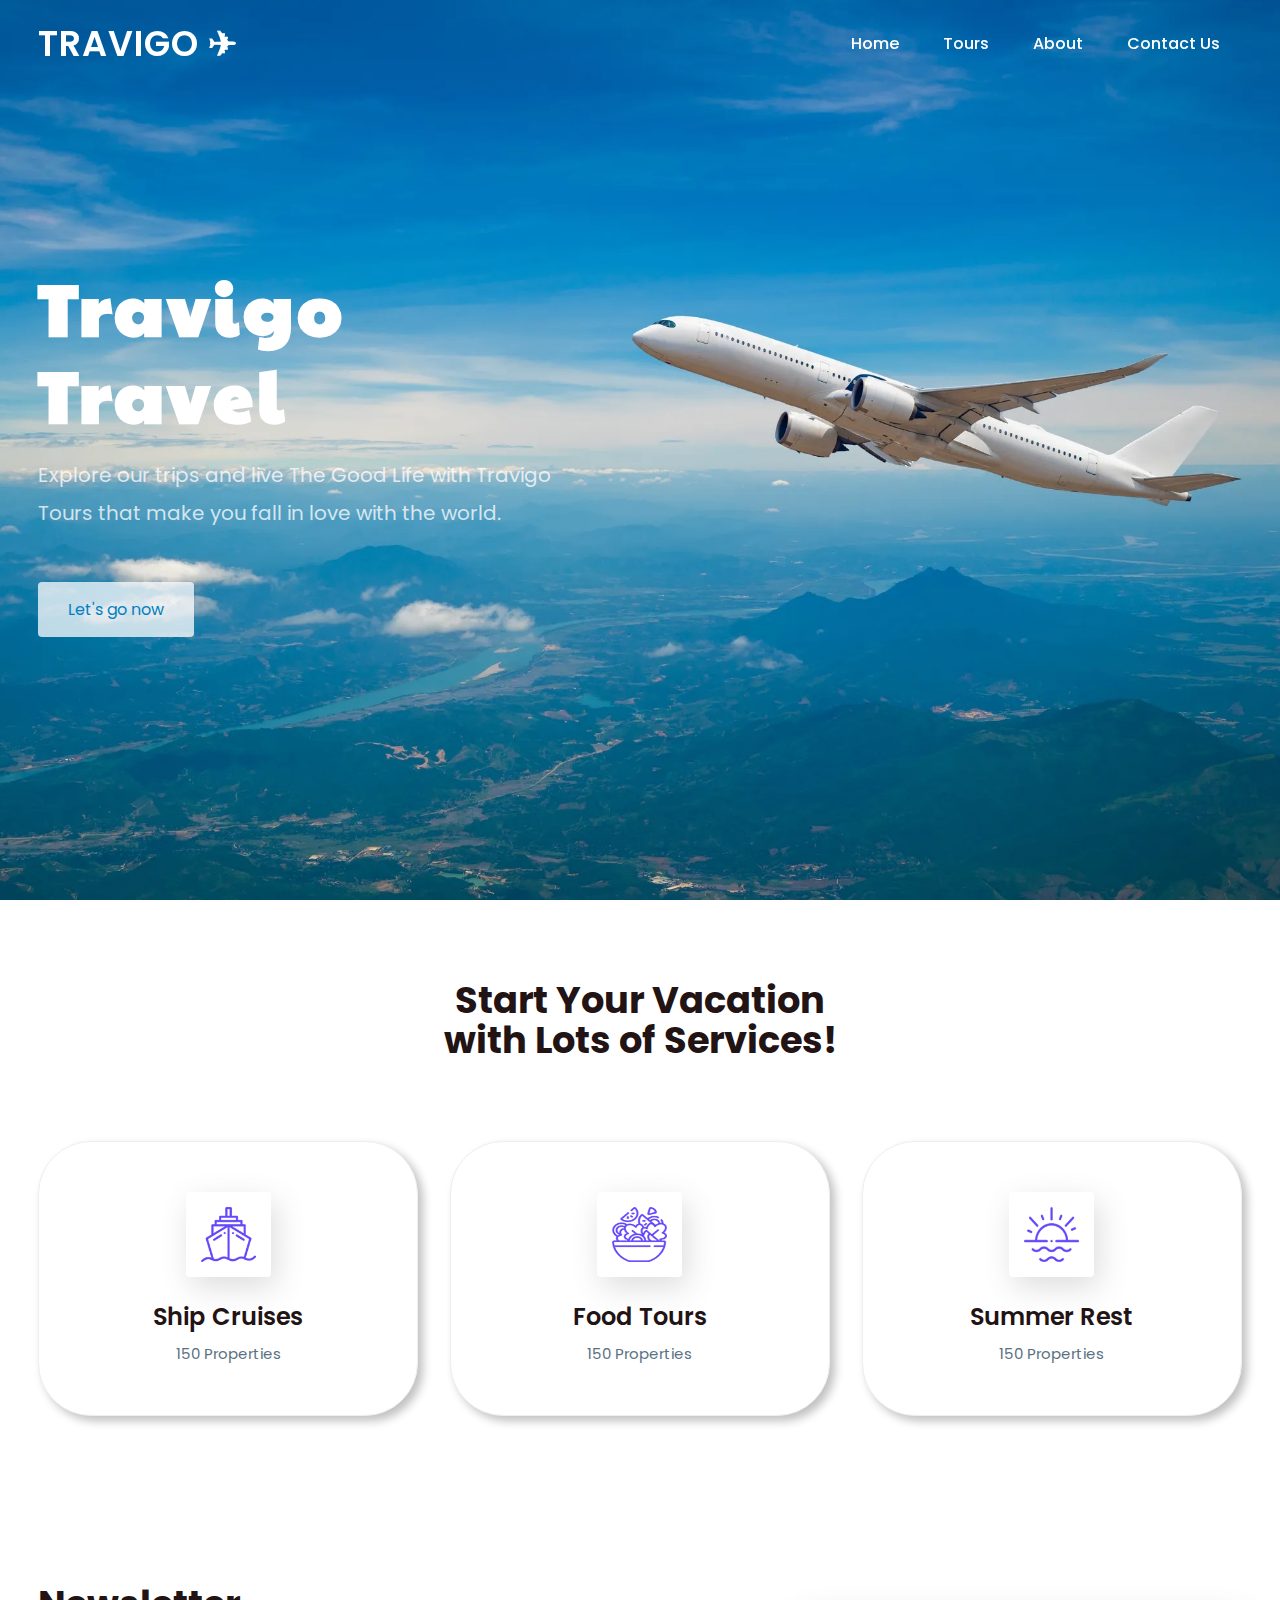
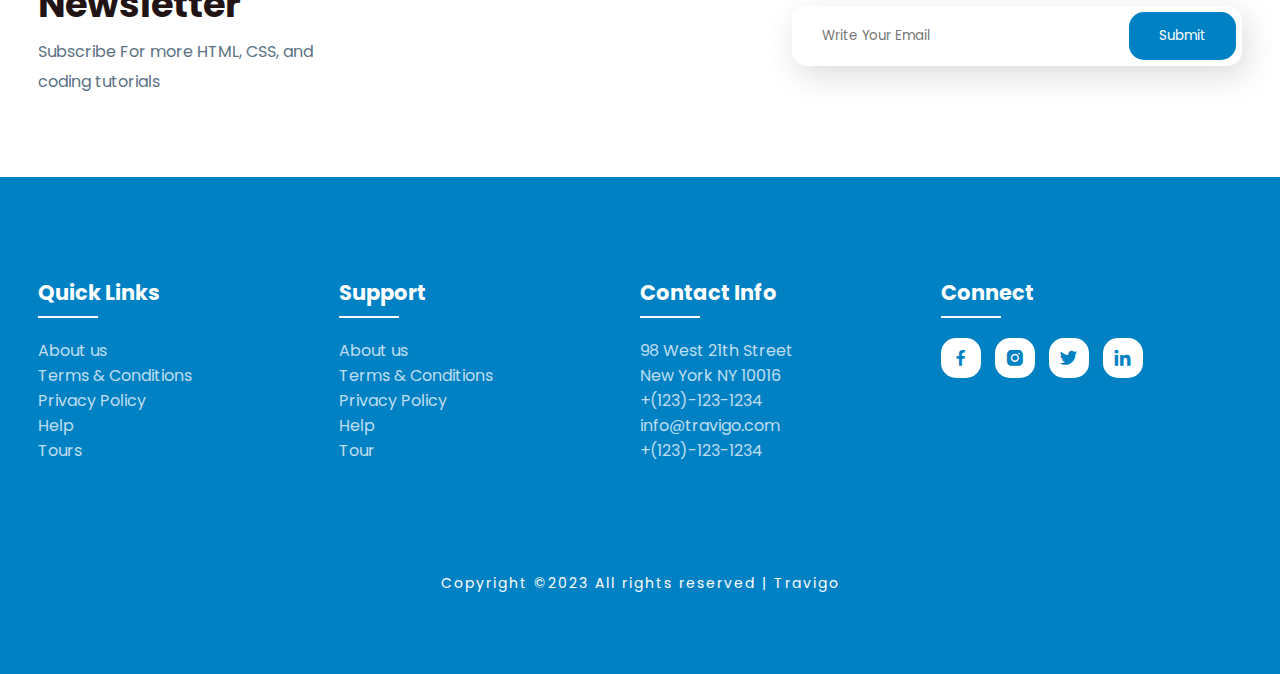
<file: index.html>
<!DOCTYPE html>
<html>
<head>
	<meta charset="utf-8">
	<meta name="viewport" content="width=device-width, initial-scale=1">
	<title>Travigo - Travel for everyone</title>
	<link rel="stylesheet" type="text/css" href="css/style.css">
	<link rel="icon" type="image/x-icon" href="/img/airplane.ico">

	<link rel="stylesheet" href="https://unpkg.com/boxicons@latest/css/boxicons.min.css">

  <link rel="preconnect" href="https://fonts.googleapis.com">
  <link rel="preconnect" href="https://fonts.gstatic.com" crossorigin>
  <link href="https://fonts.googleapis.com/css2?family=Paytone+One&family=Poppins:wght@100;200;300;400;500;600;700;800;900&display=swap" rel="stylesheet">

</head>
<body>
	<!--header--->
	<header>
		<a href="#" class="logo">TRAVIGO ✈</a>
		<div class="bx bx-menu" id="menu-icon"></div>

		<ul class="navbar">
			<li><a href="index.html">Home</a></li>
			<li><a href="tours.html">Tours</a></li>
			<li><a href="about.html">About</a></li>
			<li><a href="contact.html">Contact Us</a></li>
		</ul>
	</header>

	<!--Home section--->
	<section class="home" id="home">
		<div class="home-text">
			<h1>Travigo <br> Travel</h1>
			<p>Explore our trips and live The Good Life with Travigo <br> Tours that make you fall in love with the world.</p>
			<a href="tours.html" class="home-btn">Let's go now</a>
		</div>
	</section>

	<!-- container--->
	<section class="container">
		<div class="text">
			<h2>Start Your Vacation <br> with Lots of Services!</h2>
		</div>

		<div class="row-items">
			<div class="container-box">
				<div class="container-img">
					<img src="img/trip1.png">
				</div>
				<h4>Ship Cruises</h4>
				<p>150 Properties</p>
			</div>

			<div class="container-box">
				<div class="container-img">
					<img src="img/trip2.png">
				</div>
				<h4>Food Tours</h4>
				<p>150 Properties</p>
			</div>

			<div class="container-box">
				<div class="container-img">
					<img src="img/trip3.png">
				</div>
				<h4>Summer Rest</h4>
				<p>150 Properties</p>
			</div>

		</div>
	</section>

		<!--Newsletter--->
		<section class="newsletter">
			<div class="news-text">
				<h2>Newsletter</h2>
				<p>Subscribe For more HTML, CSS, and <br> coding tutorials</p>
			</div>
	
			<div class="send">
				<form>
					<input type="email" placeholder="Write Your Email" required>
					<input type="submit" value="Submit">
				</form>
			</div>
		</section>

	<!--footer--->
	<section id="contact">
		<div class="footer">
			<div class="main">
				<div class="list">
					<h4>Quick Links</h4>
					<ul>
						<li><a href="about.html">About us</a></li>
						<li><a href="#">Terms & Conditions</a></li>
						<li><a href="#">Privacy Policy</a></li>
						<li><a href="#">Help</a></li>
						<li><a href="tours.html">Tours</a></li>
					</ul>
				</div>

				<div class="list">
					<h4>Support</h4>
					<ul>
						<li><a href="about.html">About us</a></li>
						<li><a href="#">Terms & Conditions</a></li>
						<li><a href="#">Privacy Policy</a></li>
						<li><a href="#">Help</a></li>
						<li><a href="tours.html">Tour</a></li>
					</ul>
				</div>

				<div class="list">
					<h4>Contact Info</h4>
					<ul>
						<li><a href="#">98 West 21th Street</a></li>
						<li><a href="#">New York NY 10016</a></li>
						<li><a href="#">+(123)-123-1234</a></li>
						<li><a href="#">info@travigo.com</a></li>
						<li><a href="#">+(123)-123-1234</a></li>
					</ul>
				</div>

				<div class="list">
					<h4>Connect</h4>
					<div class="social">
						<a href="#"><i class='bx bxl-facebook' ></i></a>
						<a href="#"><i class='bx bxl-instagram-alt' ></i></a>
						<a href="#"><i class='bx bxl-twitter' ></i></a>
						<a href="#"><i class='bx bxl-linkedin' ></i></a>
					</div>
				</div>
			</div>
		</div>

		<div class="end-text">
			<p>Copyright ©2023 All rights reserved | Travigo</p>
		</div>
	</section>

	<!--link to js--->
	<script type="text/javascript" src="js/script.js"></script>

</body>
</html>
</file>
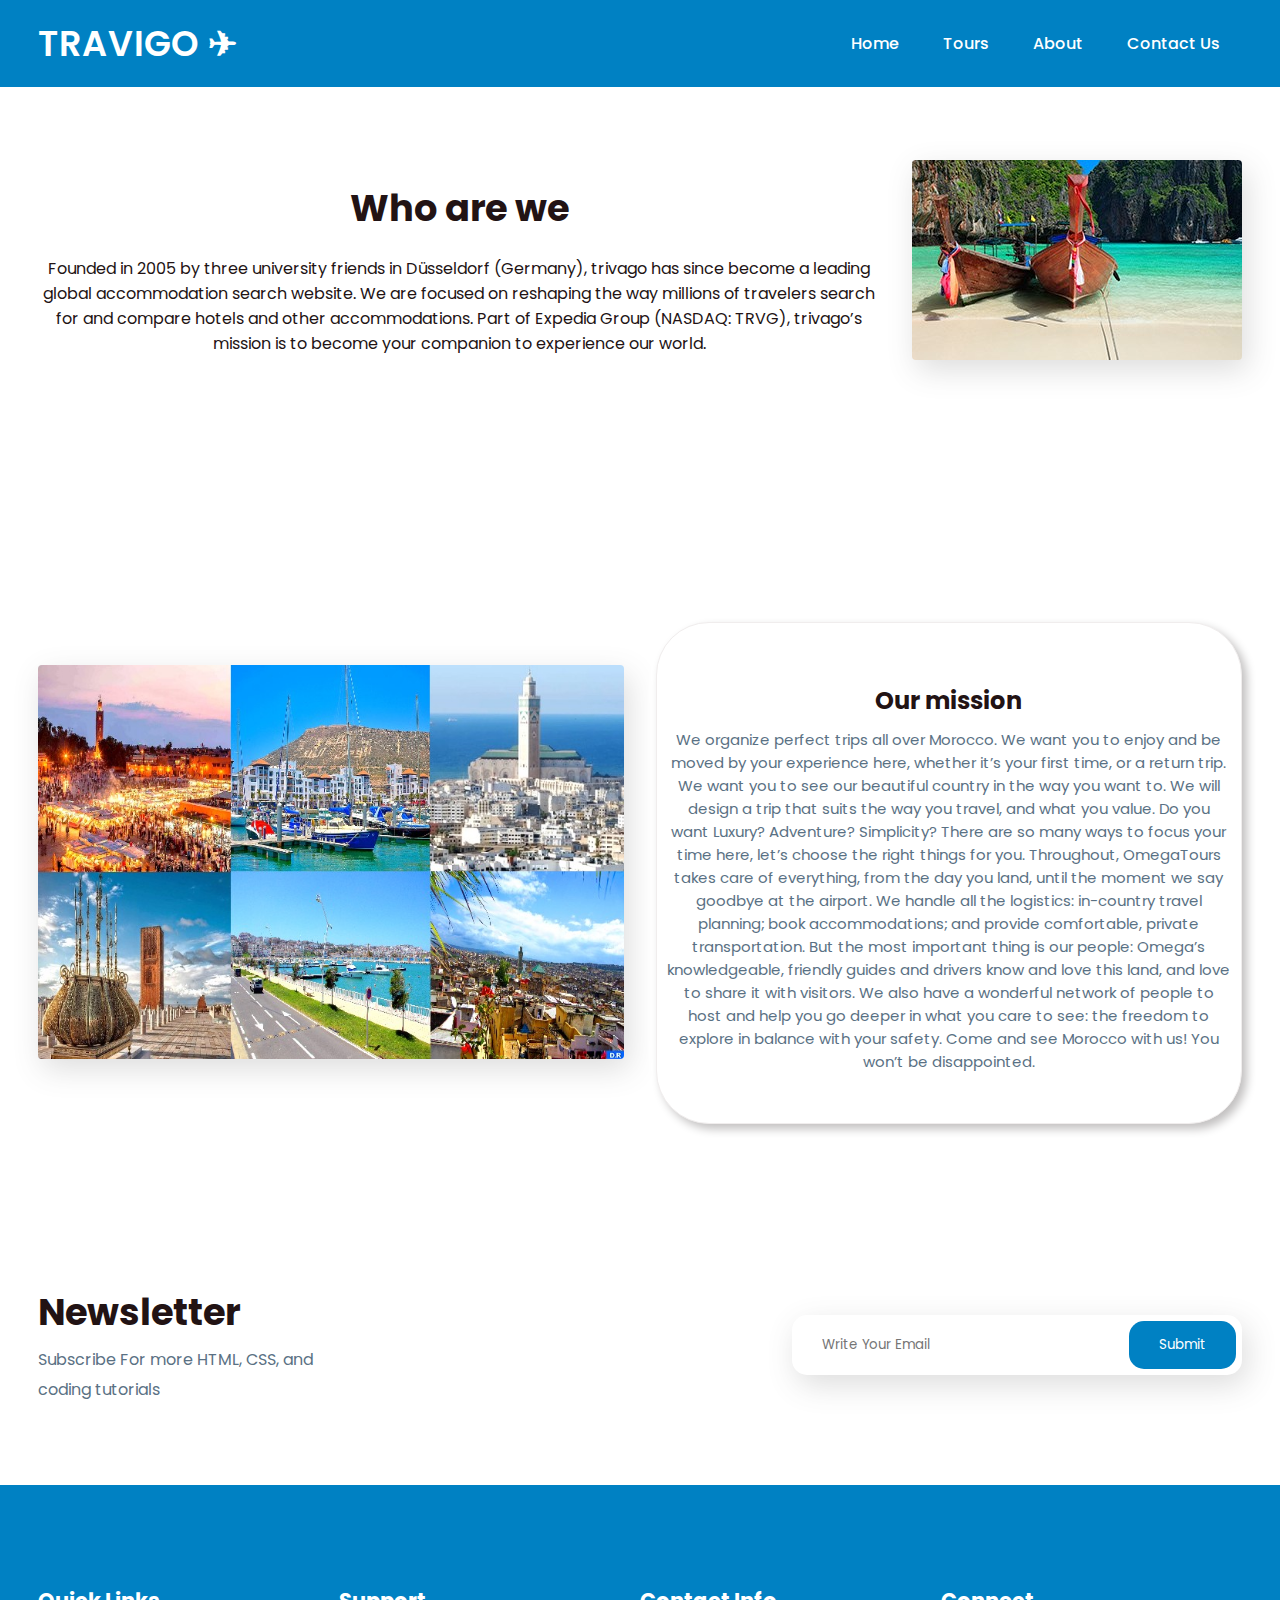
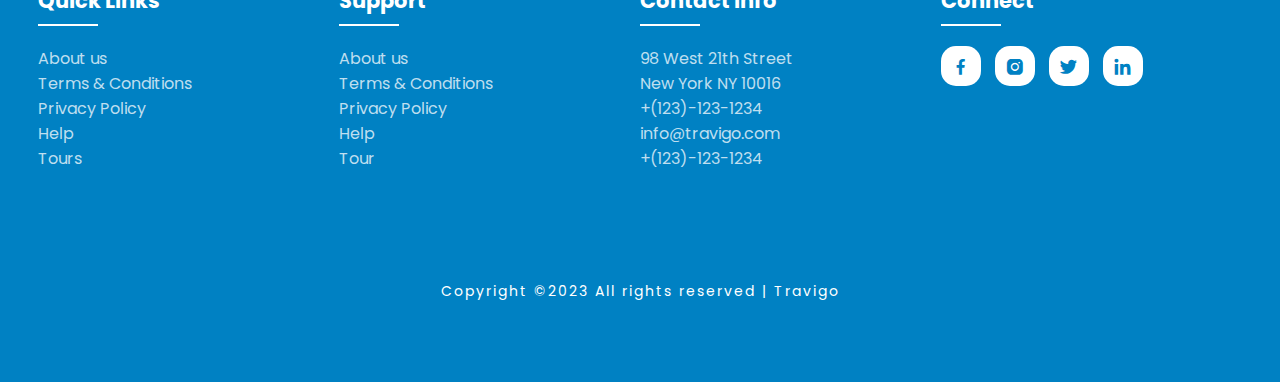
<file: about.html>
<!DOCTYPE html>
<html>
<head>
	<meta charset="utf-8">
	<meta name="viewport" content="width=device-width, initial-scale=1">
	<title>Travigo - Travel for everyone</title>
	<link rel="stylesheet" type="text/css" href="css/style.css">
	<link rel="icon" type="image/x-icon" href="/img/airplane.ico">

	<link rel="stylesheet"
  href="https://unpkg.com/boxicons@latest/css/boxicons.min.css">

  <link rel="preconnect" href="https://fonts.googleapis.com">
  <link rel="preconnect" href="https://fonts.gstatic.com" crossorigin>
  <link href="https://fonts.googleapis.com/css2?family=Paytone+One&family=Poppins:wght@100;200;300;400;500;600;700;800;900&display=swap" rel="stylesheet">

</head>
<body>
	<!--header--->
	<header class = "backcolor">
		<a href="#" class="logo">TRAVIGO ✈</a>
		<div class="bx bx-menu" id="menu-icon"></div>

		<ul class="navbar">
			<li><a href="index.html">Home</a></li>
			<li><a href="tours.html">Tours</a></li>
			<li><a href="about.html">About</a></li>
			<li><a href="contact.html">Contact Us</a></li>
		</ul>
	</header>

	<!--container--->
	<section class="container">

		<div class="row-items">
			<div class="container">
				
				<div class="title">
					<h2>Who are we</h2>
				</div>
				<br>
				<p>Founded in 2005 by three university friends in Düsseldorf (Germany), trivago has since become a leading global accommodation search website. We are focused on reshaping the way millions of travelers search for and compare hotels and other accommodations. Part of Expedia Group (NASDAQ: TRVG), trivago’s mission is to become your companion to experience our world. </p>
			</div>
			<div class="container-img-b">
				<img src="img/tourism.jpg">
			</div>

		</div>
	</section>

	<!--container--->
	<section class="container">
		<div class="row-items">
			<div class="container-img-b">
				<img src="img/maroc.jpg">
			</div>
			<div class="container-box">
				<h2>Our mission</h2>
				<p>We organize perfect trips all over Morocco.
					We want you to enjoy and be moved by your experience here, whether it’s your first time, or a return trip.
					
					We want you to see our beautiful country in the way you want to.
					
					We will design a trip that suits the way you travel, and what you value.
					
					Do you want Luxury? Adventure? Simplicity? There are so many ways to focus your time here, let’s choose the right things for you.
					
					Throughout, OmegaTours takes care of everything, from the day you land, until the moment we say goodbye at the airport.
					
					We handle all the logistics: in-country travel planning; book accommodations; and provide comfortable, private transportation.
					
					But the most important thing is our people: Omega’s knowledgeable, friendly guides and drivers know and love this land, and love to share it with visitors.
					
					We also have a wonderful network of people to host and help you go deeper in what you care to see: the freedom to explore in balance with your safety.
					Come and see Morocco with us! You won’t be disappointed. </p>
			</div>
			

		</div>
	</section>

	<!--Newsletter--->
	<section class="newsletter">
		<div class="news-text">
			<h2>Newsletter</h2>
			<p>Subscribe For more HTML, CSS, and <br> coding tutorials</p>
		</div>

		<div class="send">
			<form>
				<input type="email" placeholder="Write Your Email" required>
				<input type="submit" value="Submit">
			</form>
		</div>
	</section>

	<!--footer--->
	<section id="contact">
		<div class="footer">
			<div class="main">
				<div class="list">
					<h4>Quick Links</h4>
					<ul>
						<li><a href="about.html">About us</a></li>
						<li><a href="#">Terms & Conditions</a></li>
						<li><a href="#">Privacy Policy</a></li>
						<li><a href="#">Help</a></li>
						<li><a href="tours.html">Tours</a></li>
					</ul>
				</div>

				<div class="list">
					<h4>Support</h4>
					<ul>
						<li><a href="about.html">About us</a></li>
						<li><a href="#">Terms & Conditions</a></li>
						<li><a href="#">Privacy Policy</a></li>
						<li><a href="#">Help</a></li>
						<li><a href="tours.html">Tour</a></li>
					</ul>
				</div>

				<div class="list">
					<h4>Contact Info</h4>
					<ul>
						<li><a href="#">98 West 21th Street</a></li>
						<li><a href="#">New York NY 10016</a></li>
						<li><a href="#">+(123)-123-1234</a></li>
						<li><a href="#">info@travigo.com</a></li>
						<li><a href="#">+(123)-123-1234</a></li>
					</ul>
				</div>

				<div class="list">
					<h4>Connect</h4>
					<div class="social">
						<a href="#"><i class='bx bxl-facebook' ></i></a>
						<a href="#"><i class='bx bxl-instagram-alt' ></i></a>
						<a href="#"><i class='bx bxl-twitter' ></i></a>
						<a href="#"><i class='bx bxl-linkedin' ></i></a>
					</div>
				</div>
			</div>
		</div>

		<div class="end-text">
			<p>Copyright ©2023 All rights reserved | Travigo</p>
		</div>
	</section>

	<!--link to js--->
	<script type="text/javascript" src="js/script.js"></script>

</body>
</html>
</file>
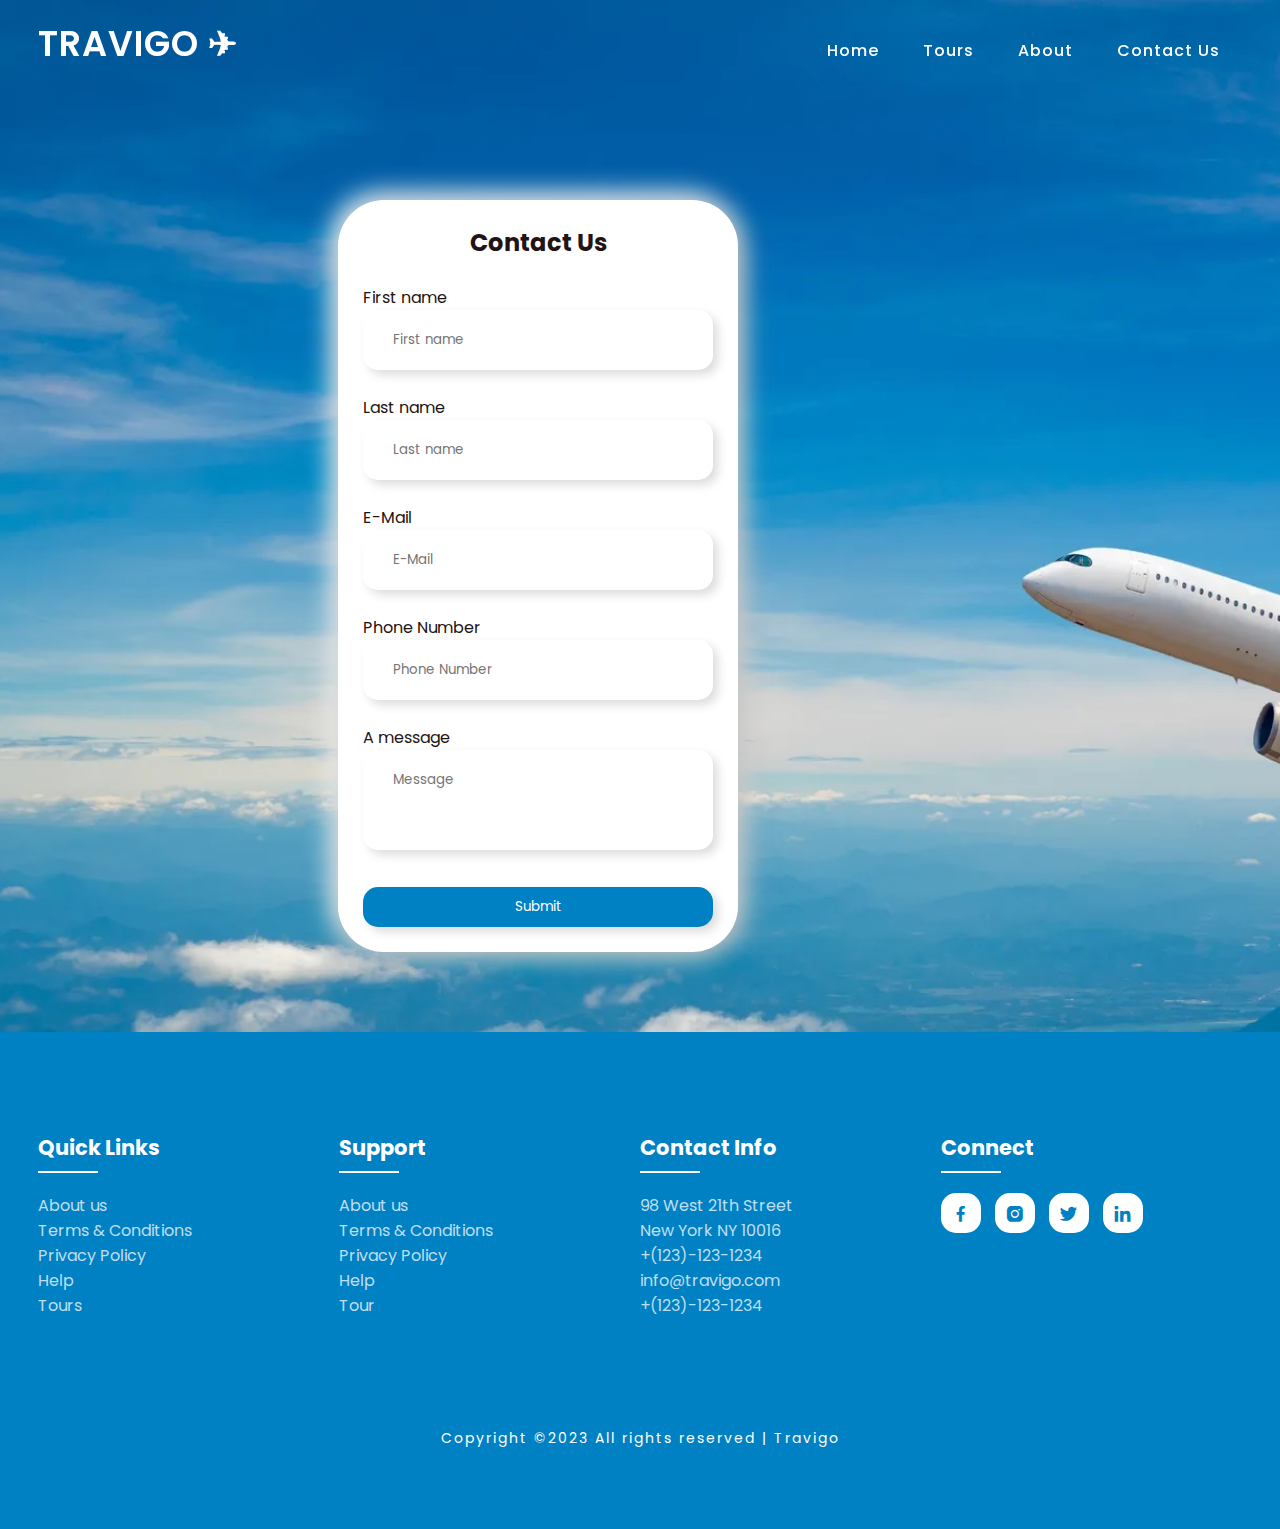
<file: contact.html>
<!DOCTYPE html>
<html>
<head>
	<meta charset="utf-8">
	<meta name="viewport" content="width=device-width, initial-scale=1">
	<title>Travigo - Travel for everyone</title>
	<link rel="stylesheet" type="text/css" href="css/style.css">
	<link rel="icon" type="image/x-icon" href="/img/airplane.ico">

	<link rel="stylesheet"
  href="https://unpkg.com/boxicons@latest/css/boxicons.min.css">

  <link rel="preconnect" href="https://fonts.googleapis.com">
  <link rel="preconnect" href="https://fonts.gstatic.com" crossorigin>
  <link href="https://fonts.googleapis.com/css2?family=Paytone+One&family=Poppins:wght@100;200;300;400;500;600;700;800;900&display=swap" rel="stylesheet">

</head>
<body class = "backimage">
	<!--header--->
	<header class = "logo">
		<a href="#" class="logo">TRAVIGO ✈</a>
		<div class="bx bx-menu" id="menu-icon"></div>

		<ul class="navbar">
			<li><a href="index.html">Home</a></li>
			<li><a href="tours.html">Tours</a></li>
			<li><a href="about.html">About</a></li>
			<li><a href="contact.html">Contact Us</a></li>
		</ul>
	</header>

	<!--Newsletter--->
	<section class="contactus">

		<div class>
			<form>
                <h2>Contact Us</h2>
                <br>

				<p>First name<input type="text" placeholder="First name" required></p>
				<br>
				<p>Last name<input type="text" placeholder="Last name" required></p>
				<br>
				<p>E-Mail<input type="email" placeholder="E-Mail" required></p>
				<br>
				<p>Phone Number<input type="tel" placeholder="Phone Number" pattern="[0-9]+" required></p>
				<br>
				<p>A message<textarea rows = "3" cols="32" placeholder = "Message" required></textarea></p>
				<input type="submit" value="Submit">
			</form>
		</div>
	</section>

	<!--footer--->
	<section id="contact">
		<div class="footer">
			<div class="main">
				<div class="list">
					<h4>Quick Links</h4>
					<ul>
						<li><a href="about.html">About us</a></li>
						<li><a href="#">Terms & Conditions</a></li>
						<li><a href="#">Privacy Policy</a></li>
						<li><a href="#">Help</a></li>
						<li><a href="tours.html">Tours</a></li>
					</ul>
				</div>

				<div class="list">
					<h4>Support</h4>
					<ul>
						<li><a href="about.html">About us</a></li>
						<li><a href="#">Terms & Conditions</a></li>
						<li><a href="#">Privacy Policy</a></li>
						<li><a href="#">Help</a></li>
						<li><a href="tours.html">Tour</a></li>
					</ul>
				</div>

				<div class="list">
					<h4>Contact Info</h4>
					<ul>
						<li><a href="#">98 West 21th Street</a></li>
						<li><a href="#">New York NY 10016</a></li>
						<li><a href="#">+(123)-123-1234</a></li>
						<li><a href="#">info@travigo.com</a></li>
						<li><a href="#">+(123)-123-1234</a></li>
					</ul>
				</div>

				<div class="list">
					<h4>Connect</h4>
					<div class="social">
						<a href="#"><i class='bx bxl-facebook' ></i></a>
						<a href="#"><i class='bx bxl-instagram-alt' ></i></a>
						<a href="#"><i class='bx bxl-twitter' ></i></a>
						<a href="#"><i class='bx bxl-linkedin' ></i></a>
					</div>
				</div>
			</div>
		</div>

		<div class="end-text">
			<p>Copyright ©2023 All rights reserved | Travigo</p>
		</div>
	</section>

	<!--link to js--->
	<script type="text/javascript" src="js/script.js"></script>

</body>
</html>
</file>
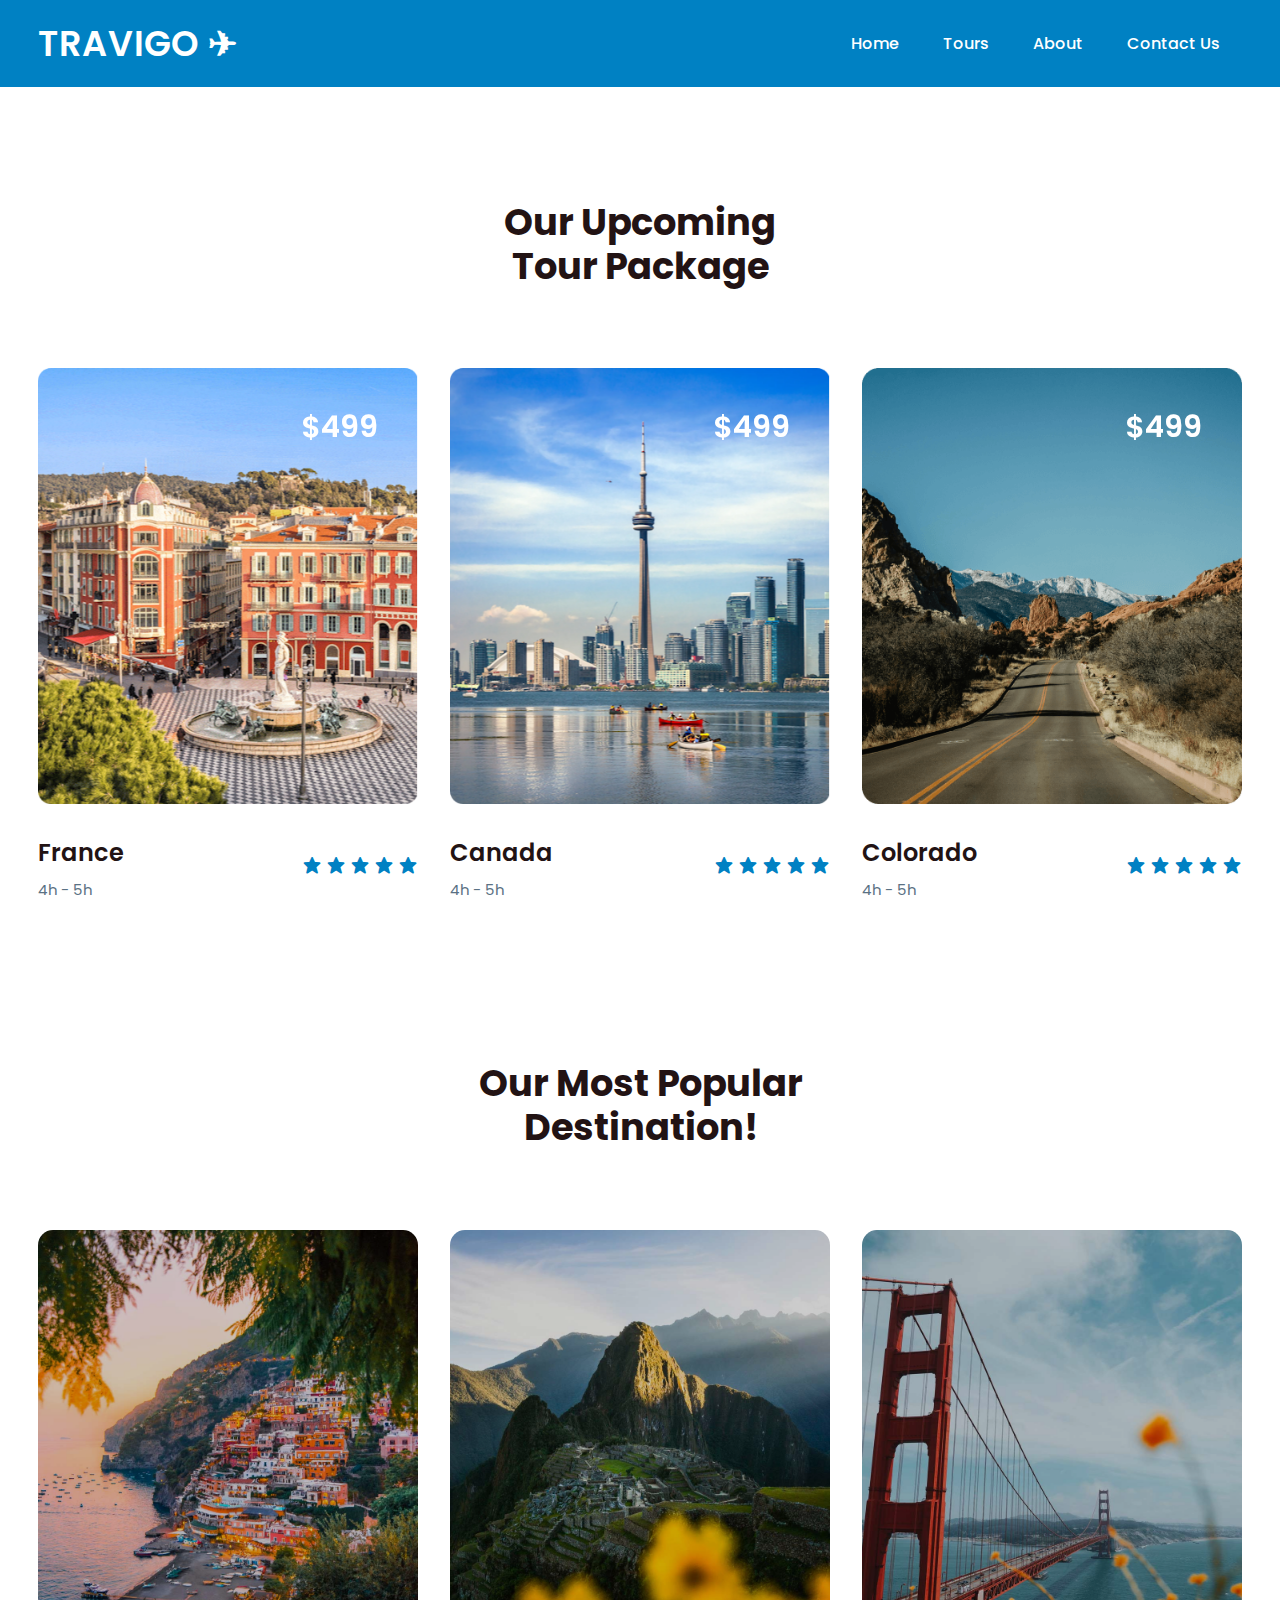
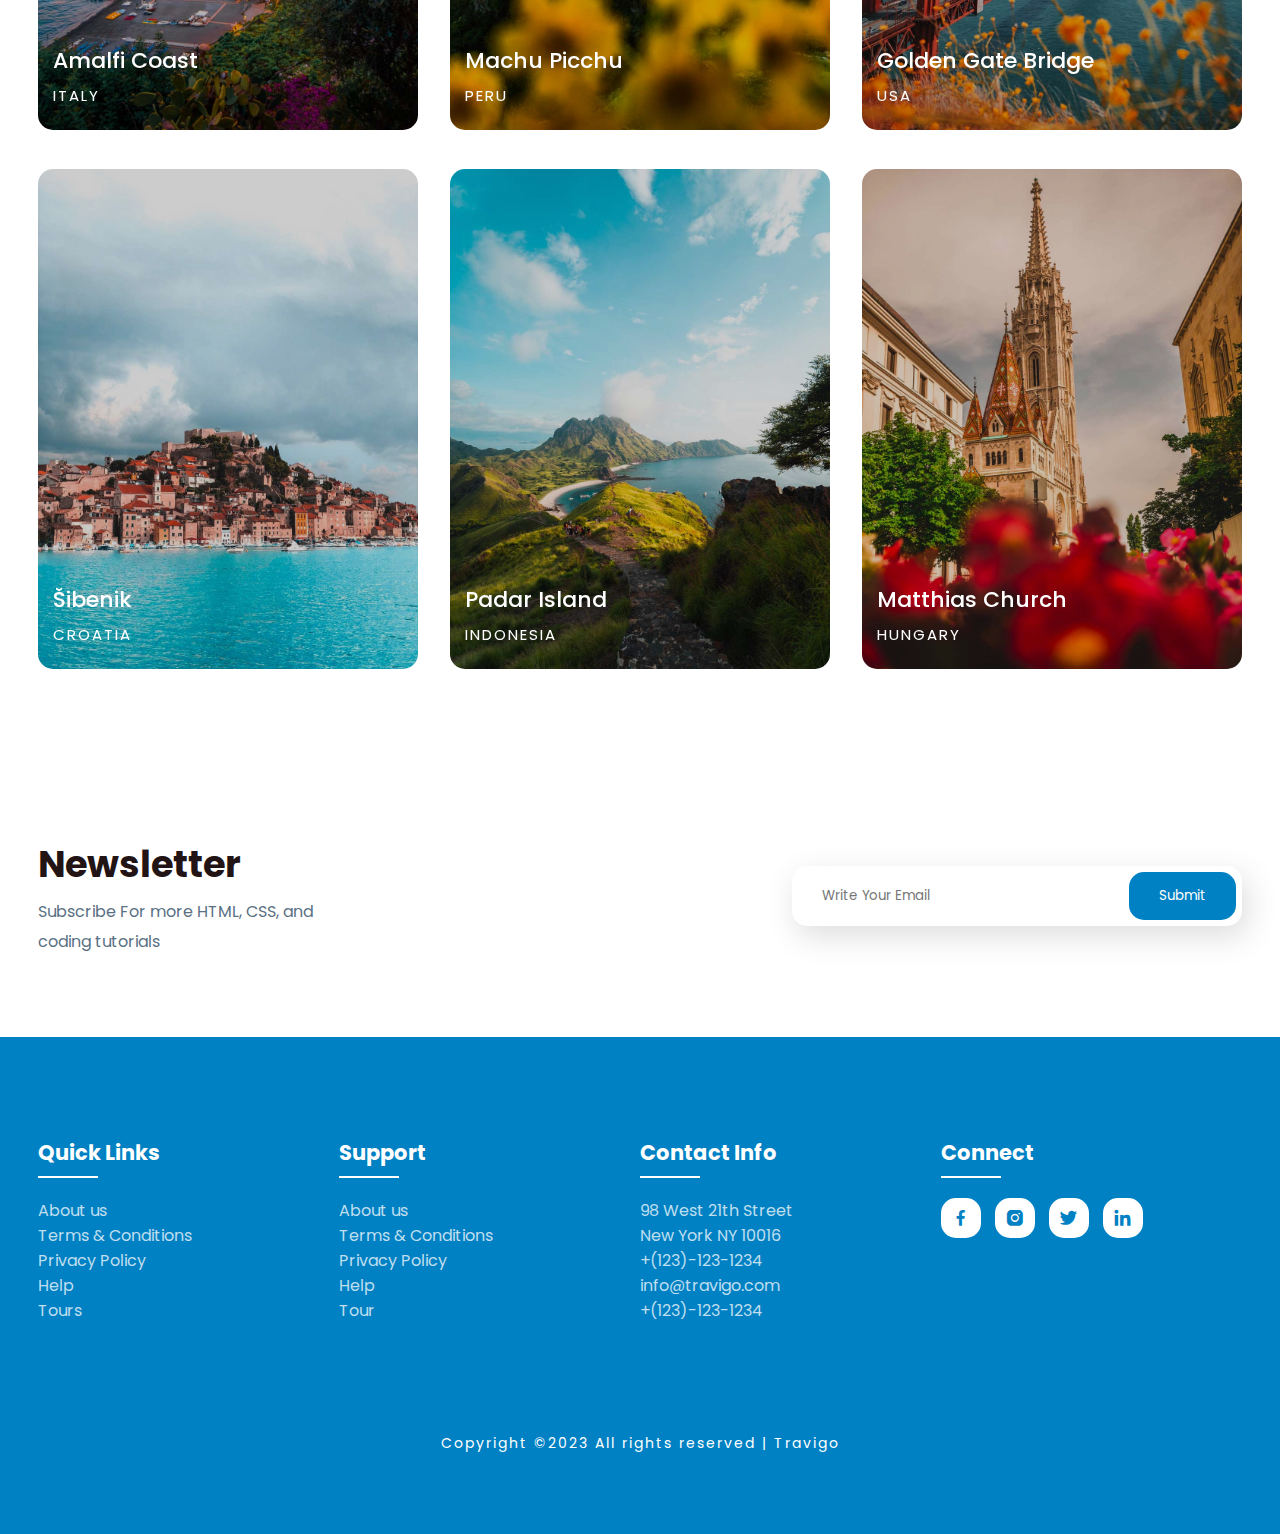
<file: tours.html>
<!DOCTYPE html>
<html>
<head>
	<meta charset="utf-8">
	<meta name="viewport" content="width=device-width, initial-scale=1">
	<title>Travigo - Travel for everyone</title>
	<link rel="stylesheet" type="text/css" href="css/style.css">
	<link rel="icon" type="image/x-icon" href="/img/airplane.ico">

	<link rel="stylesheet"
  href="https://unpkg.com/boxicons@latest/css/boxicons.min.css">

  <link rel="preconnect" href="https://fonts.googleapis.com">
  <link rel="preconnect" href="https://fonts.gstatic.com" crossorigin>
  <link href="https://fonts.googleapis.com/css2?family=Paytone+One&family=Poppins:wght@100;200;300;400;500;600;700;800;900&display=swap" rel="stylesheet">

</head>
<body>
	<!--header--->
	<header class = "backcolor">
		<a href="#" class="logo">TRAVIGO ✈</a>
		<div class="bx bx-menu" id="menu-icon"></div>

		<ul class="navbar">
			<li><a href="index.html">Home</a></li>
			<li><a href="tours.html">Tours</a></li>
			<li><a href="about.html">About</a></li>
			<li><a href="contact.html">Contact Us</a></li>
		</ul>
	</header>

	<!--Package section--->
	<section class="package" id="package">
		<div class="title">
			<h2>Our Upcoming <br> Tour Package</h2>
		</div>

		<div class="package-content">
			<div class="box">
				<div class="thum">
					<img src="img/img1.png">
					<h3>$499</h3>
				</div>

				<div class="dest-content">
					<div class="location">
						<h4>France</h4>
						<p>4h - 5h</p>
					</div>
					<div class="stars">
						<a href="#"><i class='bx bxs-star'></i></a>
						<a href="#"><i class='bx bxs-star'></i></a>
						<a href="#"><i class='bx bxs-star'></i></a>
						<a href="#"><i class='bx bxs-star'></i></a>
						<a href="#"><i class='bx bxs-star'></i></a>
					</div>
				</div>
			</div>

			<div class="box">
				<div class="thum">
					<img src="img/img2.png">
					<h3>$499</h3>
				</div>

				<div class="dest-content">
					<div class="location">
						<h4>Canada</h4>
						<p>4h - 5h</p>
					</div>
					<div class="stars">
						<a href="#"><i class='bx bxs-star'></i></a>
						<a href="#"><i class='bx bxs-star'></i></a>
						<a href="#"><i class='bx bxs-star'></i></a>
						<a href="#"><i class='bx bxs-star'></i></a>
						<a href="#"><i class='bx bxs-star'></i></a>
					</div>
				</div>
			</div>

			<div class="box">
				<div class="thum">
					<img src="img/img3.png">
					<h3>$499</h3>
				</div>

				<div class="dest-content">
					<div class="location">
						<h4>Colorado</h4>
						<p>4h - 5h</p>
					</div>
					<div class="stars">
						<a href="#"><i class='bx bxs-star'></i></a>
						<a href="#"><i class='bx bxs-star'></i></a>
						<a href="#"><i class='bx bxs-star'></i></a>
						<a href="#"><i class='bx bxs-star'></i></a>
						<a href="#"><i class='bx bxs-star'></i></a>
					</div>
				</div>
			</div>

		</div>
	</section>

	<!--destination section--->
	<section class="destination" id="destination">
		<div class="title">
			<h2>Our Most Popular <br> Destination!</h2>
		</div>

		<div class="destination-content">
			<div class="col-content">
				<img src="img/img-1.jpg">
				<h5>Amalfi Coast</h5>
				<p>ITALY</p>
			</div>

			<div class="col-content">
				<img src="img/img-2.jpg">
				<h5>Machu Picchu</h5>
				<p>PERU</p>
			</div>

			<div class="col-content">
				<img src="img/img-3.jpg">
				<h5>Golden Gate Bridge</h5>
				<p>USA</p>
			</div>

			<div class="col-content">
				<img src="img/img-4.jpg">
				<h5>Šibenik</h5>
				<p>CROATIA</p>
			</div>

			<div class="col-content">
				<img src="img/img-5.jpg">
				<h5>Padar Island</h5>
				<p>INDONESIA</p>
			</div>

			<div class="col-content">
				<img src="img/img-6.jpg">
				<h5>Matthias Church</h5>
				<p>HUNGARY</p>
			</div>

		</div>
	</section>

	<!--Newsletter--->
	<section class="newsletter">
		<div class="news-text">
			<h2>Newsletter</h2>
			<p>Subscribe For more HTML, CSS, and <br> coding tutorials</p>
		</div>

		<div class="send">
			<form>
				<input type="email" placeholder="Write Your Email" required>
				<input type="submit" value="Submit">
			</form>
		</div>
	</section>

	<!--footer--->
	<section id="contact">
		<div class="footer">
			<div class="main">
				<div class="list">
					<h4>Quick Links</h4>
					<ul>
						<li><a href="about.html">About us</a></li>
						<li><a href="#">Terms & Conditions</a></li>
						<li><a href="#">Privacy Policy</a></li>
						<li><a href="#">Help</a></li>
						<li><a href="tours.html">Tours</a></li>
					</ul>
				</div>

				<div class="list">
					<h4>Support</h4>
					<ul>
						<li><a href="about.html">About us</a></li>
						<li><a href="#">Terms & Conditions</a></li>
						<li><a href="#">Privacy Policy</a></li>
						<li><a href="#">Help</a></li>
						<li><a href="tours.html">Tour</a></li>
					</ul>
				</div>

				<div class="list">
					<h4>Contact Info</h4>
					<ul>
						<li><a href="#">98 West 21th Street</a></li>
						<li><a href="#">New York NY 10016</a></li>
						<li><a href="#">+(123)-123-1234</a></li>
						<li><a href="#">info@travigo.com</a></li>
						<li><a href="#">+(123)-123-1234</a></li>
					</ul>
				</div>

				<div class="list">
					<h4>Connect</h4>
					<div class="social">
						<a href="#"><i class='bx bxl-facebook' ></i></a>
						<a href="#"><i class='bx bxl-instagram-alt' ></i></a>
						<a href="#"><i class='bx bxl-twitter' ></i></a>
						<a href="#"><i class='bx bxl-linkedin' ></i></a>
					</div>
				</div>
			</div>
		</div>

		<div class="end-text">
			<p>Copyright ©2023 All rights reserved | Travigo</p>
		</div>
	</section>

	<!--link to js--->
	<script type="text/javascript" src="js/script.js"></script>

</body>
</html>
</file>
<file: css/style.css>
*{
	padding: 0;
	margin: 0;
	box-sizing: border-box;
	font-family: 'Poppins', sans-serif;
	text-decoration: none;
	list-style: none;
	scroll-behavior: smooth;
}
:root{
	--bg-color: #fff;
	--text-color: #221314;
	--second-color: #5a7184;
	--main-color: #0081C3;
	--big-font: 6rem;
	--h2-font: 3rem;
	--p-font: 1.1rem;
}
body{
	background: var(--bg-color);
	color: var(--text-color);
}

header{
	position: fixed;
	top: 0;
	right: 0;
	width: 100%;
	z-index: 1000;
	display: flex;
	align-items: center;
	justify-content: space-between;
	background: transparent;
	padding: 30px 18%;
	transition: ease .40s;
}

.backcolor {
	background: var(--main-color);
}
.logo{
	font-size: 35px;
	font-weight: 600;
	letter-spacing: 1px;
	color: var(--bg-color);
}
.navbar{
	display: flex;
}
.navbar a{
	color: var(--bg-color);
	font-size: var(--p-font);
	font-weight: 500;
	padding: 10px 22px;
	border-radius: 4px;
	transition: ease .40s;
}
.navbar a:hover{
	background: var(--bg-color);
	color: var(--text-color);
	box-shadow: 5px 10px 30px rgb(85 85 85 / 20%);
	border-radius: 4px;
}
#menu-icon{
	color: var(--bg-color);
	font-size: 35px;
	z-index: 10001;
	cursor: pointer;
	display: none;
}

section{
	padding: 80px 18%;
}
.home{
	position: relative;
	width: 100%;
	height: 100vh;
	background: url(../img/background.jpg);
	background-size: cover;
	background-position: center;
	display: grid;
	grid-template-columns: repeat(1, 1fr);
	align-items: center;
}
.home-text h1{
	font-size: var(--big-font);
	line-height: 1.2;
	color: var(--bg-color);
	font-family: 'Paytone One', sans-serif;
	letter-spacing: 4px;
	margin-bottom: 20px;
}
.home-text p{
	color: #ffffffbf;
	font-size: 20px;
	font-weight: 400;
	line-height: 38px;
	margin-bottom: 50px;
}
.home-btn{
	display: inline-block;
	font-size: 16px;
	padding: 15px 30px;
	background: #ffffffbf;
	color: var(--main-color);
	border-radius: 4px;
	transition: ease .40s;
}
.home-btn:hover{
	background: var(--bg-color);
	transform: scale(1.1);
}
header.sticky{
	background: var(--main-color);
	padding: 10px 18%;
	box-shadow: rgba(33,35,38, 0.1) 0px 10px 10px -10px;
}
/* .sticky .logo, .sticky .navbar a {
	color: var(--text-color);
} */

.text h2{
	font-size: var(--h2-font);
	line-height: 1.1;
}
.row-items{
	display: grid;
	grid-template-columns: repeat(auto-fit, minmax(250px, auto));
	grid-gap: 2rem;
	align-items: center;
	text-align: center;
	margin-top: 5rem;
}
.container-box{
	border: 1px solid #f0eded;
	padding: 50px 10px;
	border-radius: 4px;
	transition: all 1s ease 0s;
	cursor: pointer;
	border-radius: 53px;
	background: #ffffff;
	box-shadow:  5px 5px 10px #c2c0c0,
				 -5px -5px 10px #ffffff;
}

.container {
	text-align: center;
}

.container-box h2 {
	padding: 10px;
}

.container-img img{
	height: 85px;
	width: 85px;
	padding: 15px;
	background: var(--bg-color);
	box-shadow: 5px 10px 30px rgb(85 85 85 / 20%);
	border-radius: 4px;
	margin-bottom: 15px;
	cursor: pointer;
}
.container-img-b img{
	width: 100%;
	background: var(--bg-color);
	box-shadow: 5px 10px 30px rgb(85 85 85 / 20%);
	border-radius: 4px;
	margin-bottom: 15px;
	cursor: pointer;
}

.container-box h4{
	font-size: 24px;
	font-weight: 600;
	margin-bottom: 8px;
}
.container-box p{
	font-size: 15px;
	color: var(--second-color);
}
.container-box:hover{
	box-shadow: 5px 30px 56.1276px rgb(55 55 55 / 12%);
	border: 1px solid transparent;
	transform: translateY(-3px);

	border-radius: 53px;
	background: #f0eded;
	box-shadow:  5px 5px 10px #c2c0c0,
				 -5px -5px 10px #ffffff;
}

.title{
	text-align: center;
}
.title h2{
	font-size: var(--h2-font);
	line-height: 1.2;
}

.package-content{
	display: grid;
	grid-template-columns: repeat(auto-fit, minmax(200px, auto));
	grid-gap: 2rem;
	align-items: center;
	margin-top: 5rem;
}

.package {
	margin-top: 120px;
}

.thum{
	position: relative;
	transition: all .3s cubic-bezier(.445,.05,.55,.95);
	will-change: filter;
	cursor: pointer;
}
.thum img{
	width: 100%;
	height: auto;
}
.thum h3{
	position: absolute;
	font-size: 30px;
	font-weight: 600;
	text-align: right;
	color: var(--bg-color);
	top: 36px;
	right: 40px;
}
.dest-content{
	display: flex;
	flex-wrap: wrap;
	align-items: center;
	justify-content: space-between;
	padding-top: 24px;
}
.stars i{
	color: var(--main-color);
	font-size: 20px;
}
.location h4{
	font-size: 24px;
	font-weight: 600;
	margin-bottom: 8px;
}
.location p{
	font-size: 15px;
	color: var(--second-color);
}
.thum:hover{
	filter: brightness(100%) hue-rotate(45deg);
	transform: scale(1.04);
}

.destination-content{
	display: grid;
	grid-template-columns: repeat(auto-fit, minmax(340px, auto));
	grid-gap: 2rem;
	align-items: center;
	margin-top: 5rem;
}
.col-content, .blog-content{
	position: relative;
}
.col-content img, .blog-content img{
	width: 100%;
	height: 500px;
	object-fit: cover;
	border-radius: 15px;
	filter: brightness(80%);
	transition: all .3s cubic-bezier(.495,.05,.55,.95);
	will-change: filter;
}
.col-content h5{
	position: absolute;
	font-size: 22px;
	font-weight: 500;
	color: var(--bg-color);
	left: 15px;
	bottom: 60px;
}
.blog-content h5{
	position: absolute;
	font-size: 22px;
	font-weight: 500;
	color: var(--bg-color);
	left: 15px;
	bottom: 100px;
}
.col-content p, .blog-content p{
	position: absolute;
	font-size: 15px;
	color: var(--bg-color);
	left: 15px;
	bottom: 30px;
	letter-spacing: 2px;
}
.col-content img:hover{
	filter: brightness(100%) hue-rotate(45deg);
	transform: scale(1.04);
	cursor: pointer;
}
.blog-content img:hover{
	-webkit-filter: brightness(30%);
    -webkit-transition: all 1s ease;
    -moz-transition: all 1s ease;
    -o-transition: all 1s ease;
    -ms-transition: all 1s ease;
    transition: all 1s ease;
	cursor: pointer;
}

.newsletter{
	display: flex;
	flex-wrap: wrap;
	align-items: center;
	justify-content: space-between;
	grid-gap: 3rem;
}
.news-text h2{
	font-size: var(--h2-font);
	margin-bottom: 5px;
}
.news-text p{
	font-size: var(--p-font);
	color: var(--second-color);
	line-height: 30px;
}
.newsletter form{
	max-width: 100%;
	width: 450px;
	position: relative;
}
.newsletter form input:first-child{
	display: inline-block;
	width: 100%;
	padding: 20px 150px 20px 30px;
	box-shadow: 5px 10px 30px rgb(85 85 85 / 20%);
	outline: none;
	border: none;
	border-radius: 15px;
}
.newsletter form input:last-child{
	display: inline-block;
	position: absolute;
	outline: none;
	border: none;
	padding: 14px 30px;
	border-radius: 15px;
	background: var(--main-color);
	color: var(--bg-color);
	top: 6px;
	right: 6px;
	cursor: pointer;
	transition-duration: 0.4s;
}

.contactus input[type="submit"] {
	color: var(--bg-color);
	background: var(--main-color);
	cursor: pointer;
	padding: 10px 0px 10px 0px;
	margin-top: 30px;
	transition-duration: 0.4s;
}

.contactus input[type="submit"]:hover, .newsletter input[type="submit"]:hover {
	background: orange;
}

.contactus {
	display: flex;
	flex-wrap: wrap;
	align-items: center;
	justify-content: space-between;
	grid-gap: 3rem;
	margin-top: 120px;
}

.backimage {
	background-image: url(/img/background.jpg);
	background-size: cover;
}

.contactus form {
	max-width: 100%;
	width: 400px;
	position: relative;
	margin-left: 75%;
	padding: 25px;
	border-radius: 46px;
	background: #ffffff;
	box-shadow:  5px 5px 28px #bababa,
				 -5px -5px 28px #ffffff;
}

.contactus h2 {
	text-align: center;
}

.contactus form input{
	display: inline-block;
	width: 100%;
	padding: 20px 150px 20px 30px;
	box-shadow: 5px 5px 10px rgb(85 85 85 / 20%);
	outline: none;
	border: none;
	border-radius: 15px;
	resize: none;
}

.contactus form textarea {
	display: inline-block;
	width: 100%;
	padding: 20px 15px 20px 30px;
	box-shadow: 5px 5px 10px rgb(85 85 85 / 20%);
	outline: none;
	border: none;
	border-radius: 15px;
	resize: none;
}

#contact{
	background: var(--main-color);
}
.main{
	display: flex;
	flex-wrap: wrap;
}
.footer{
	padding: 20px 0;
}
.list{
	width: 25%;
}
.list h4{
	font-size: 21px;
	color: var(--bg-color);
	margin-bottom: 30px;
	position: relative;
}
.list h4::before{
	content: "";
	position: absolute;
	height: 2px;
	width: 60px;
	left: 0;
	bottom: -10px;
	background: var(--bg-color);
}

.list ul li a{
	color: #ffffffbf;
	font-size: var(--p-font);
	display: block;
	transition: .3s;
}
.list ul li a:hover{
	color: var(--bg-color);
	transform: translateX(14px);
}
.list .social a{
	height: 40px;
	width: 40px;
	background: var(--bg-color);
	color: var(--main-color);
	display: inline-flex;
	align-items: center;
	justify-content: center;
	font-size: 21px;
	border-radius: 15px;
	transition: .3s;
	margin-right: 10px;
}
.list .social a:hover{
	transform: scale(1.1);
}
.end-text{
	text-align: center;
	padding-top: 90px;
}
.end-text p{
	color: var(--bg-color);
	font-size: 14px;
	letter-spacing: 2px;
}

@media (max-width: 1400px){
	header{
		padding: 17px 3%;
		transition: .2s;
	}
	header.sticky{
		padding: 10px 3%;
		transition: .2s;
	}

	section{
		padding: 80px 3%;
		transition: .2s;
	}
	:root{
		--big-font: 4.5rem;
	  --h2-font: 2.3rem;
	  --p-font: 1rem;
	  transition: .2s;
	}
}

@media (max-width: 1040px){
	#menu-icon{
		display: block;
	}
	.stick #menu-icon{
		color: var(--text-color);
	}
	.home{
		height: 88vh;
	}
	.navbar{
		position: absolute;
		top: 0;
		right: -100%;
		width: 270px;
		height: 120vh;
		background: var(--main-color);
		display: flex;
		flex-direction: column;
		align-items: center;
		padding: 150px 30px;
		transition: 0.5s all;
	}
	.navbar a{
		display: block;
		margin: 1.2rem 0;
	}
	.sticky .navbar a{
		color: var(--bg-color);
	}
	.navbar a:hover{
		color: var(--text-color);
	}
	.open{
		right: 0;
	}
	.list{
		width: 50%;
		margin-bottom: 12px;
	}
}

@media (max-width: 575px){
	.list{
		width: 100%;
	}
	.newsletter form{
		width: 350px;
	}
	:root{
		--big-font: 3.8rem;
	  --h2-font: 1.8rem;
	  transition: .2s;
	}
	.text{
		text-align: center;
	}
	.home{
		height: 85vh;
		transition: .2s;
	}

	.contactus form{
		margin: 0;
		padding: 0;	
		max-width: none;
		width: 100%;
		font-size: 15px;
	}
}
</file>
